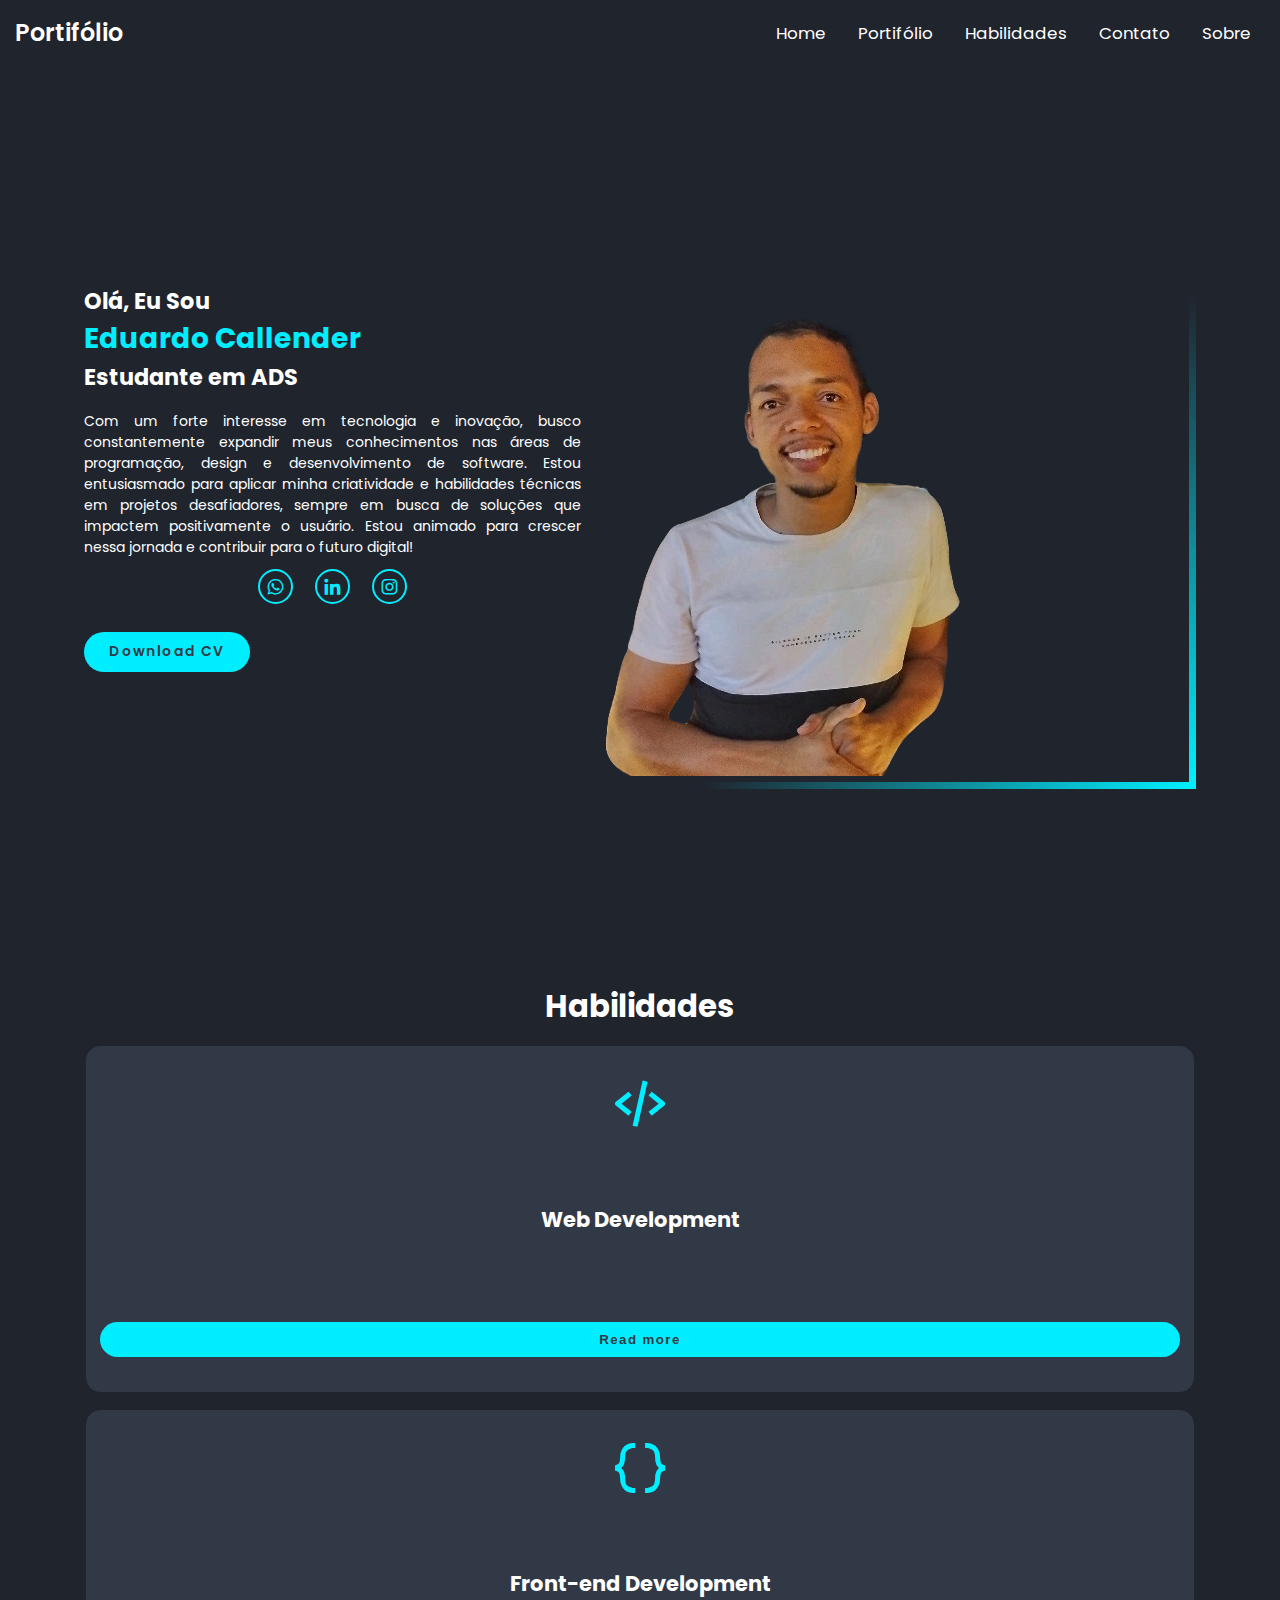
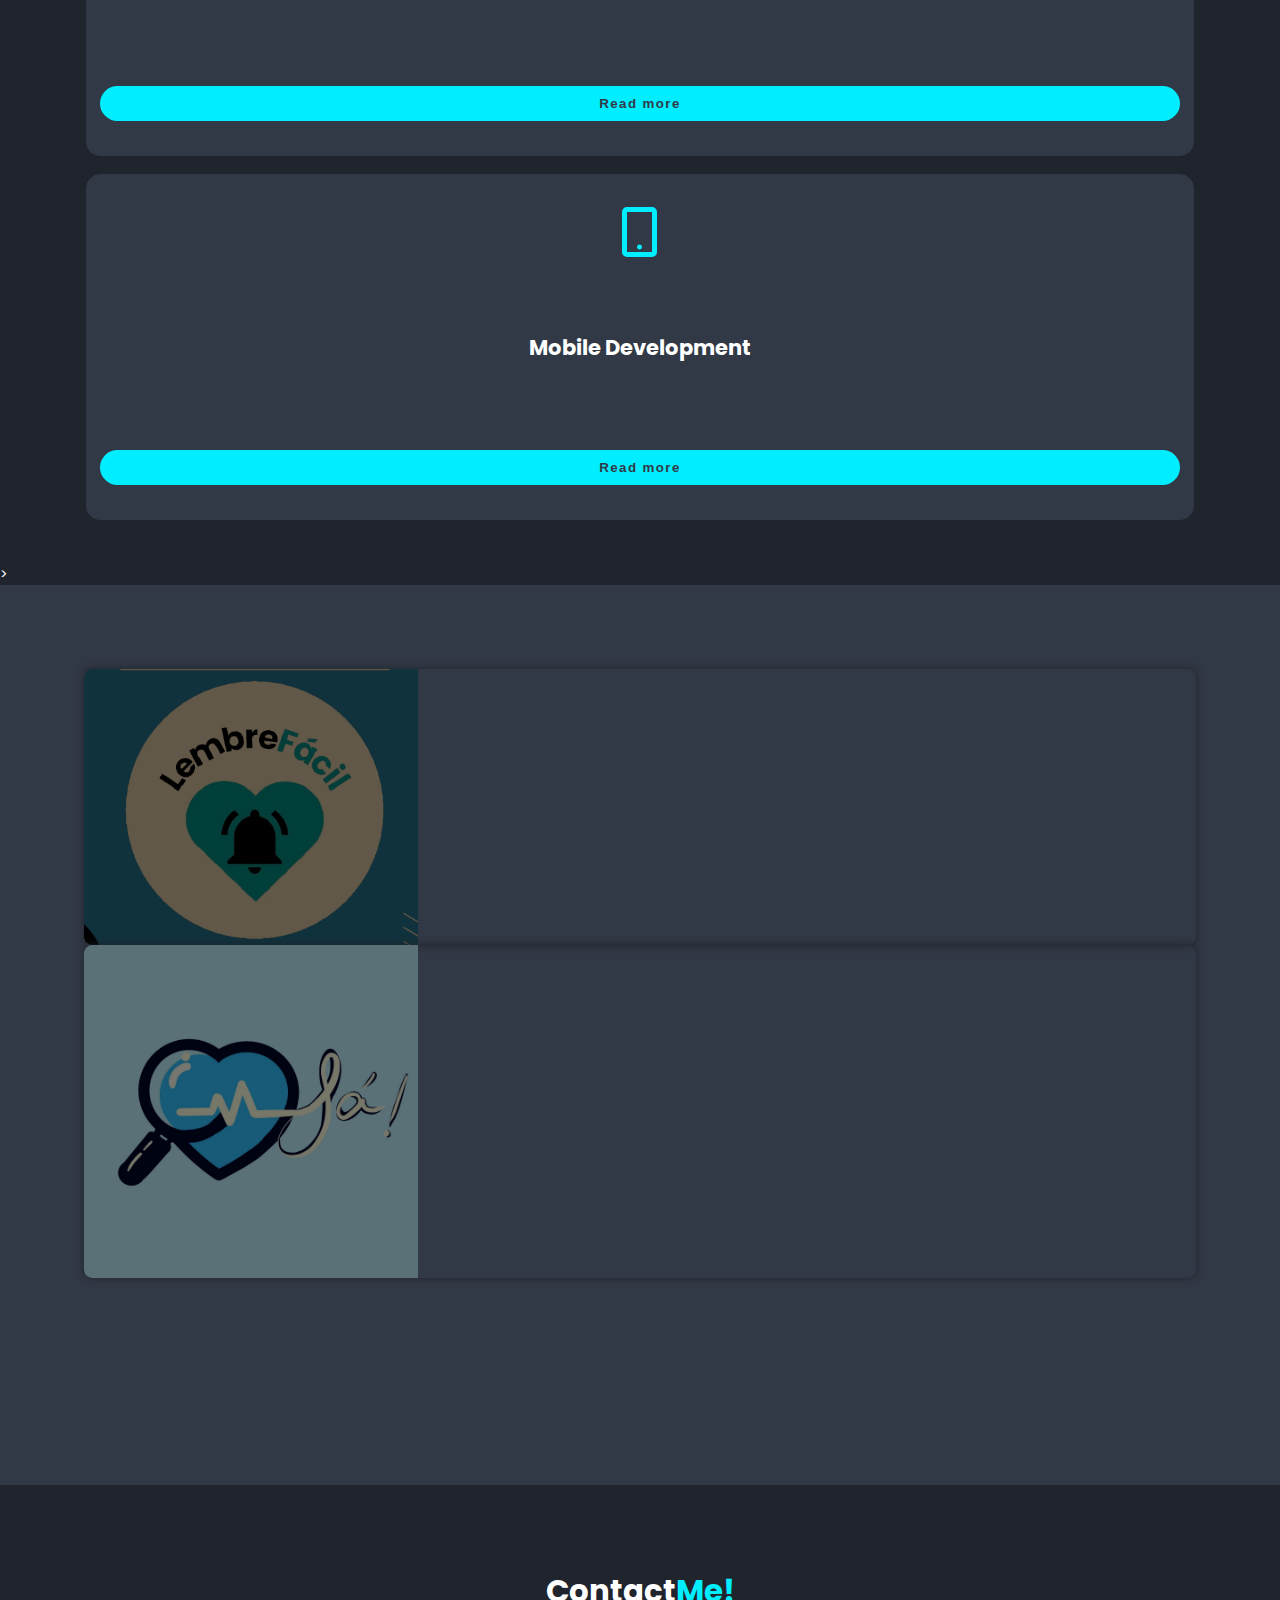
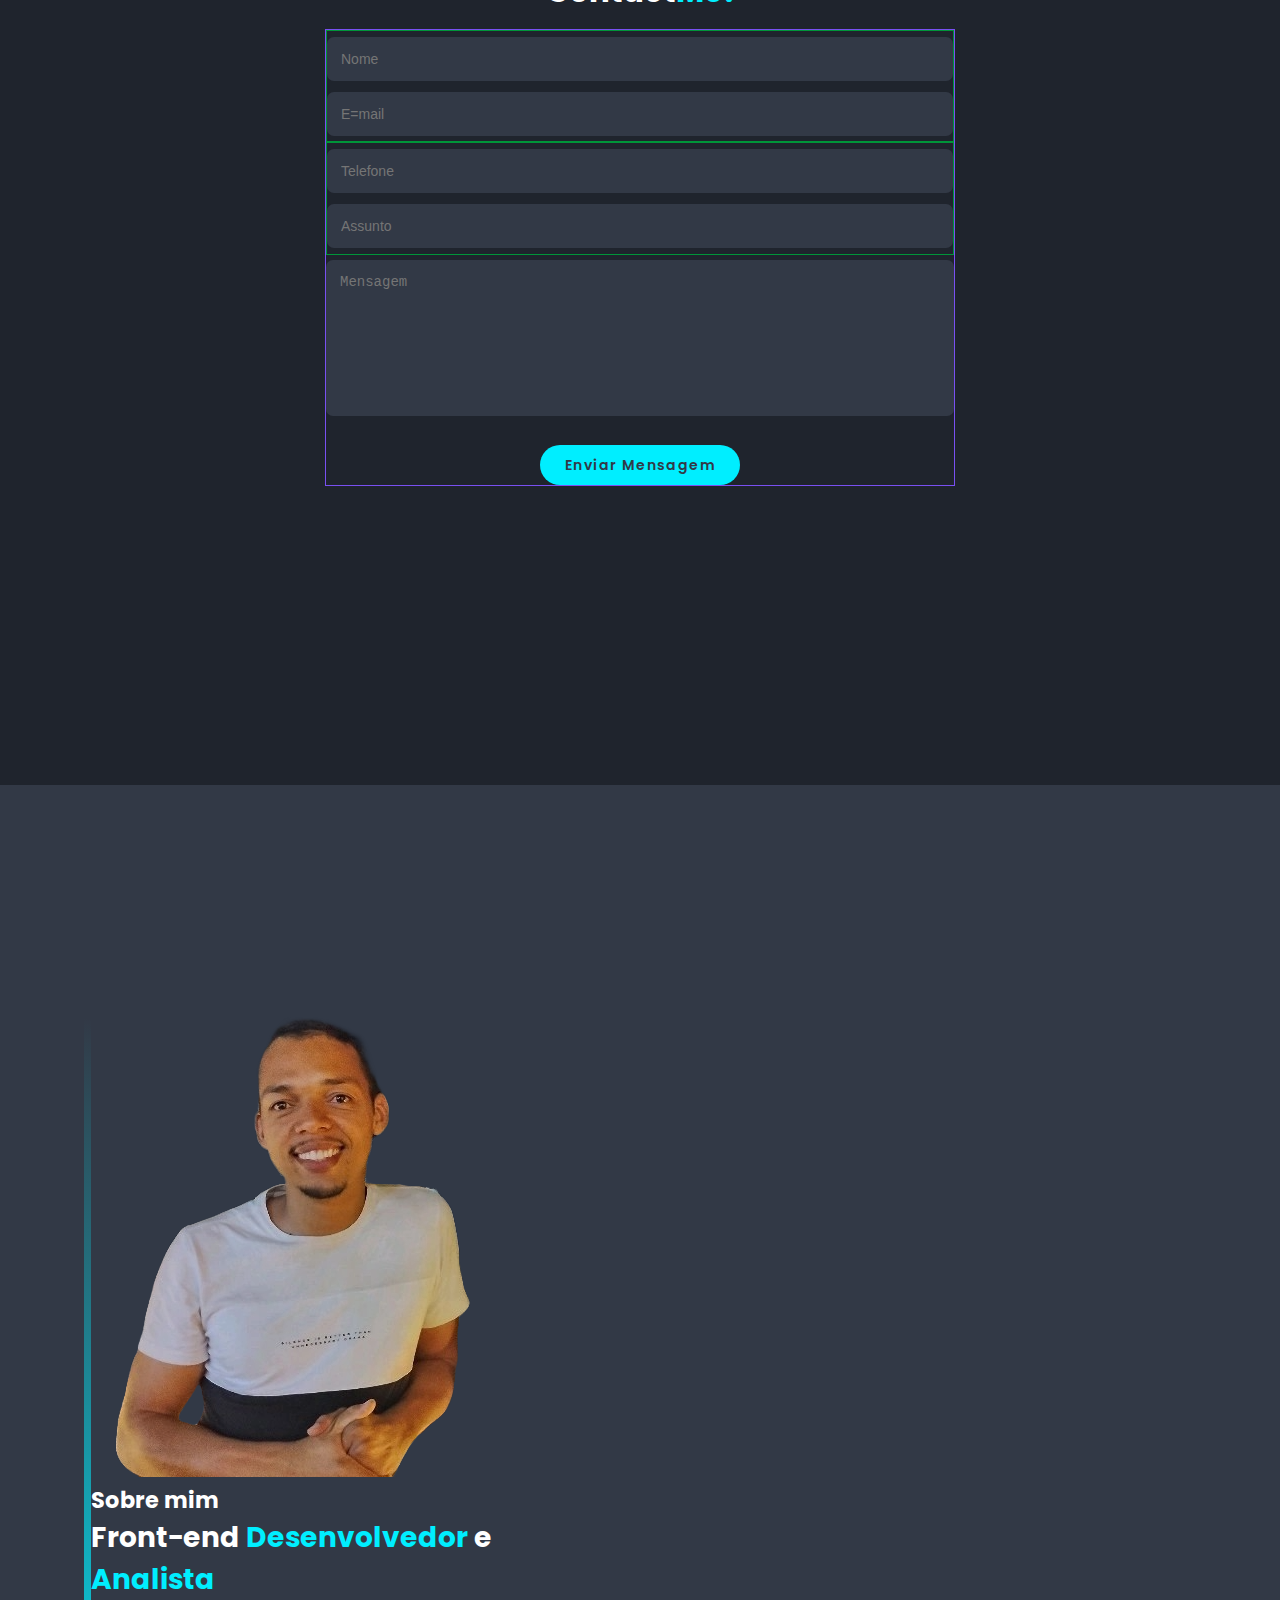
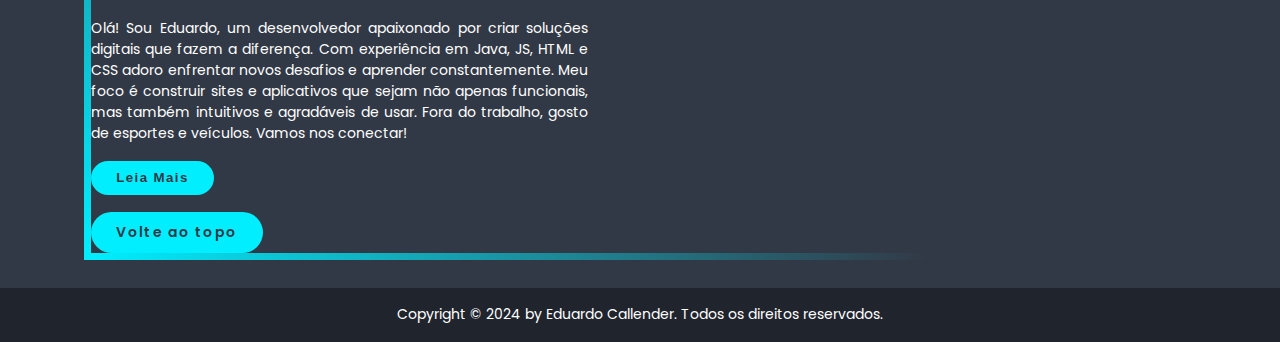
<file: index.html>
<!DOCTYPE html>
<html lang="en">
<head>
    <meta charset="UTF-8">
    <meta name="viewport" content="width=device-width, initial-scale=1.0">
    <title>Portifolio Website</title>
    <link rel="shortcut icon" href="#" type="image/x-icon">

    <!-- box Icons -->
    <link href='https://unpkg.com/boxicons@2.1.4/css/boxicons.min.css' rel='stylesheet'>
    <!-- CSS -->
    <link rel="stylesheet" href="css/style.css">

</head>
<body>
    <header>
        <a href="#" class="logo">Portifólio</a>

        <div class="nav">
            <a href="#home">Home</a>
            <a href="#portifolio">Portifólio</a>
            <a href="#services">Habilidades</a>
            <a href="#contact">Contato</a>
            <a href="#about">Sobre</a>
        </div>
    </header>

    <!-- Home section -->
    <section class="home" id="home">
        <div class="home-content">
            <h3>Olá, Eu Sou</h3>
            <h1><span>Eduardo Callender</span></h1>
            <h3>Estudante em ADS</h3>

            <p>
                Com um forte interesse em tecnologia e inovação, busco constantemente expandir meus conhecimentos nas áreas de programação, design e desenvolvimento de software. Estou entusiasmado para aplicar minha criatividade e habilidades técnicas em projetos desafiadores, sempre em busca de soluções que impactem positivamente o usuário. Estou animado para crescer nessa jornada e contribuir para o futuro digital!

            </p>

            <div class="social-media">
                <a href="https://wa.me/5511953605656" target="_blank" rel="noopener noreferrer"><i class='bx bxl-whatsapp'></i></a>
                <a href="https://www.linkedin.com/in/eduardo-s-callender-7a61bb55/" target="_blank" rel="noopener noreferrer"><i class='bx bxl-linkedin'></i></a>
                <a href="https://www.instagram.com/duh_211/" target="_blank" rel="noopener noreferrer"><i class='bx bxl-instagram'></i></a>
            </div>
            
            
            <div>
                <a href="#" class="btn">Download CV</a>
            </div>
        </div>

        <div class="home-img">
            <img src="img/profile.png" alt="Profile Picture">
        </div>
    </section>
    </section>
    <!-- /Home section -->

    <!-- Service section -->
    <section class="services" id="services">
        <h2>Habilidades</h2>

        <div class="services-container">
            <div class="services-box">
                <i class='bx bx-code-alt'></i>
                <h3>Web Development</h3>
                <p style="display:none;">Como desenvolvedor web, minha paixão é transformar ideias em experiências digitais impactantes. Especializado em criar sites responsivos e funcionais, busco sempre combinar estética e usabilidade. Cada projeto é uma oportunidade de aprender e inovar, utilizando as mais recentes tecnologias para entregar soluções que atendam às necessidades dos meus clientes. Estou sempre em busca de novos desafios para aprimorar minhas habilidades e contribuir com a criação de um ambiente online dinâmico e atraente.</p>
                <!-- <a href="#" class="btn">Read more</a> -->
                <button class="btn" onclick="showMoreInfo()">Read more</button>

            </div>
            

            <div class="services-box">
                <i class='bx bx-code-curly' ></i>
                <h3>Front-end Development</h3>

                <p>
                    Meu foco é criar interfaces que não apenas impressionem visualmente, mas que também proporcionem uma experiência de usuário intuitiva e fluida. Com um forte domínio de HTML, CSS e JavaScript, busco implementar designs responsivos que se adaptem a diferentes dispositivos. Acredito que cada pixel conta, e trabalho para garantir que cada interação seja envolvente e eficiente, sempre mantendo a performance e a acessibilidade em mente.
                </p>
                <!-- <a href="#" class="btn">Read more</a> -->
                <button class="btn" onclick="showMoreInfo()">Read more</button>

            </div>
            <div class="services-box">
                <i class='bx bx-mobile-alt'></i>
                <h3>Mobile Development</h3>

                <p>
                    Com um enfoque em design responsivo e funcionalidade, utilizo tecnologias modernas para construir aplicativos nativos e híbridos que se adaptam perfeitamente a diferentes plataformas. Estou sempre atento às tendências do mercado e às necessidades dos usuários, buscando integrar funcionalidades intuitivas que garantam um desempenho ágil e uma navegação suave. Meu objetivo é transformar ideias em soluções práticas que melhorem a vida dos usuários.
                </p>

                <!-- <a href="#" class="btn">Read more</a> -->
                <button class="btn" onclick="showMoreInfo()">Read more</button>

            </div>
        </div>   
            
    
    </div>

    </section>

    <!-- /Service section -->

    <!-- <--portifolio-section-->>
    <section class="portifolio" id="portifolio>
        <h2> Latest<span>Projects</span></h2>

        <div class="portifolio-container">
            <div class="portifolio-box">
                <img src="img/lembre.png">

                <div class="portifolio-layer">
                    <h4>LembreFácil</h4>

                    <p>O LembreFácil é um aplicativo criado para ajudar os idosos a gerenciar sua saúde de forma simples e prática. A ideia é facilitar o dia a dia, com lembretes para tomar medicamentos e agendar consultas. A interface é fácil de usar, com botões grandes e texto claro, para que todos consigam navegar sem dificuldades.

                        O aplicativo também permite que os usuários registrem informações sobre sua saúde e compartilhem com familiares, tornando a comunicação mais fácil. Estamos sempre buscando feedback dos usuários para melhorar a experiência e garantir que tudo funcione da melhor maneira possível.</p>

                        <a href="https://lembrefacil.github.io/lembrefacil-website/" class="btn" target="_blank" rel="noopener noreferrer">Visite LembreFácil</a>

                        <!-- <a href="#"><i class='bx bx-link-external' >https://lembrefacil.github.io/lembrefacil-website/</i></a> -->
                </div>
            </div>

            <div class="portifolio-box">
                <img src="img/01.png">

                <div class="portifolio-layer">
                    <h4>Consulta Já</h4>

                    <p>Durante minha experiência no desenvolvimento do aplicativo "Consulta Já", que visa auxiliar as unidades básicas de saúde, tive a oportunidade de contribuir significativamente para a gestão de agendamentos de consultas médicas e marcações de exames. Este projeto é fundamental para otimizar o atendimento nas unidades de saúde, reduzindo filas e melhorando a experiência do paciente.

Minha atuação envolveu várias etapas do ciclo de vida do desenvolvimento de software, com foco especial na documentação </p>

                    <a href="#"><i class='bx bx-link-external' ></i></a>
                </div>
            </div>
            <!-- <div class="portifolio-box">
                <img src="img/02.jpg">

                <div class="portifolio-layer">
                    <h4>Web Development</h4>

                    <p>
                        Lorem ipsum dolor sit amet, consectetur adipisicing elit. Non aspernatur est dolorum cumque, iste voluptas repudiandae quia earum quaerat mollitia laboriosam nobis, sed libero ad. Veritatis, neque aliquam numquam voluptatibus saepe ea dolor consequuntur aliquid commodi eveniet? Delectus, aliquam eligendi adipisci dignissimos cupiditate corrupti perferendis veritatis veniam nostrum, nulla ad doloribus ducimus aut dolorem, asperiores quae. Exercitationem nam voluptas esse vero nulla assumenda ducimus aperiam possimus quos tenetur harum repellendus suscipit odit asperiores reiciendis numquam, tempore est, quasi, voluptate enim nihil explicabo recusandae. Itaque ipsam vitae velit neque, placeat at blanditiis earum expedita repellendus, quod eligendi adipisci numquam dolor ex!
                    </p>

                    <a href="#"><i class='bx bx-link-external' ></i></a>
                </div>
            </div> -->
            <!-- <div class="portifolio-box">
                <img src="img/03.jpg>">

                <div class="portifolio-layer">
                    <h4>Web Development</h4>

                    <p>
                        Lorem ipsum dolor sit amet, consectetur adipisicing elit. Non aspernatur est dolorum cumque, iste voluptas repudiandae quia earum quaerat mollitia laboriosam nobis, sed libero ad. Veritatis, neque aliquam numquam voluptatibus saepe ea dolor consequuntur aliquid commodi eveniet? Delectus, aliquam eligendi adipisci dignissimos cupiditate corrupti perferendis veritatis veniam nostrum, nulla ad doloribus ducimus aut dolorem, asperiores quae. Exercitationem nam voluptas esse vero nulla assumenda ducimus aperiam possimus quos tenetur harum repellendus suscipit odit asperiores reiciendis numquam, tempore est, quasi, voluptate enim nihil explicabo recusandae. Itaque ipsam vitae velit neque, placeat at blanditiis earum expedita repellendus, quod eligendi adipisci numquam dolor ex!
                    </p>

                    <a href="#"><i class='bx bx-link-external' ></i></a>
                </div>
            </div>
            <div class="portifolio-box">
                <img src="img/04.jpg">

                <div class="portifolio-layer">
                    <h4>Web Development</h4>

                    <p>
                        Lorem ipsum dolor sit amet, consectetur adipisicing elit. Non aspernatur est dolorum cumque, iste voluptas repudiandae quia earum quaerat mollitia laboriosam nobis, sed libero ad. Veritatis, neque aliquam numquam voluptatibus saepe ea dolor consequuntur aliquid commodi eveniet? Delectus, aliquam eligendi adipisci dignissimos cupiditate corrupti perferendis veritatis veniam nostrum, nulla ad doloribus ducimus aut dolorem, asperiores quae. Exercitationem nam voluptas esse vero nulla assumenda ducimus aperiam possimus quos tenetur harum repellendus suscipit odit asperiores reiciendis numquam, tempore est, quasi, voluptate enim nihil explicabo recusandae. Itaque ipsam vitae velit neque, placeat at blanditiis earum expedita repellendus, quod eligendi adipisci numquam dolor ex!
                    </p>

                    <a href="#"><i class='bx bx-link-external' ></i></a>
                </div>
            </div>
            <div class="portifolio-box">
                <img src="img/05.jpg">

                <div class="portifolio-layer">
                    <h4>Web Development</h4>

                    <p>
                        Lorem ipsum dolor sit amet, consectetur adipisicing elit. Non aspernatur est dolorum cumque, iste voluptas repudiandae quia earum quaerat mollitia laboriosam nobis, sed libero ad. Veritatis, neque aliquam numquam voluptatibus saepe ea dolor consequuntur aliquid commodi eveniet? Delectus, aliquam eligendi adipisci dignissimos cupiditate corrupti perferendis veritatis veniam nostrum, nulla ad doloribus ducimus aut dolorem, asperiores quae. Exercitationem nam voluptas esse vero nulla assumenda ducimus aperiam possimus quos tenetur harum repellendus suscipit odit asperiores reiciendis numquam, tempore est, quasi, voluptate enim nihil explicabo recusandae. Itaque ipsam vitae velit neque, placeat at blanditiis earum expedita repellendus, quod eligendi adipisci numquam dolor ex!
                    </p>

                    <a href="#"><i class='bx bx-link-external' ></i></a>
                </div>
            </div> -->
            


    </section>
    <!-- /portifolio-section -->


    <!-- contact-section -->
    <section class="contact" id="contact">
        <h2>Contact<span>Me!</span></h2>

        <form action"#">
            <div class="input-box">
                <input type="text" placeholder="Nome">
                <input type="email" placeholder="E=mail">
            </div>

            <div class="input-box">
                <input type="number" placeholder="Telefone">
                <input type="text" placeholder="Assunto">
            </div>

            <textarea cols="30" rows="8" placeholder="Mensagem"></textarea>   
            
            <a href="#" class="btn">Enviar Mensagem</a>
        </form>
    </section>
    <!-- /contact-section -->


    <!-- about-section -->
    <section class="about" id="about">
        <div class="about-img">
            <img src="img/profile.png" alt="Sobre mim"
        </div>

        <div class="about-content">
            <h3>Sobre mim</h3>
            
            <h1>Front-end <span>Desenvolvedor</span> e <span>Analista</span></h1>

            <p>
                Olá! Sou Eduardo, um desenvolvedor apaixonado por criar soluções digitais que fazem a diferença. Com experiência em Java, JS, HTML e CSS adoro enfrentar novos desafios e aprender constantemente. Meu foco é construir sites e aplicativos que sejam não apenas funcionais, mas também intuitivos e agradáveis de usar. Fora do trabalho, gosto de esportes e veículos. Vamos nos conectar!

            </p>
            
            <!-- <a href="#" class="btn">Ler mais</a> -->
            <button class="btn" onclick="showMoreInfo()">Leia Mais</button>

        </div>
        <a href="#" class="btn">Volte ao topo</a>

    </section>
    <!-- /about-section -->

    <footer>
        <p>Copyright &copy; 2024 by Eduardo Callender. Todos os direitos reservados.</p>
    </footer>


</body>

<!-- Javascript -->
<script src="js/script.js"></script>
</html>
</file>
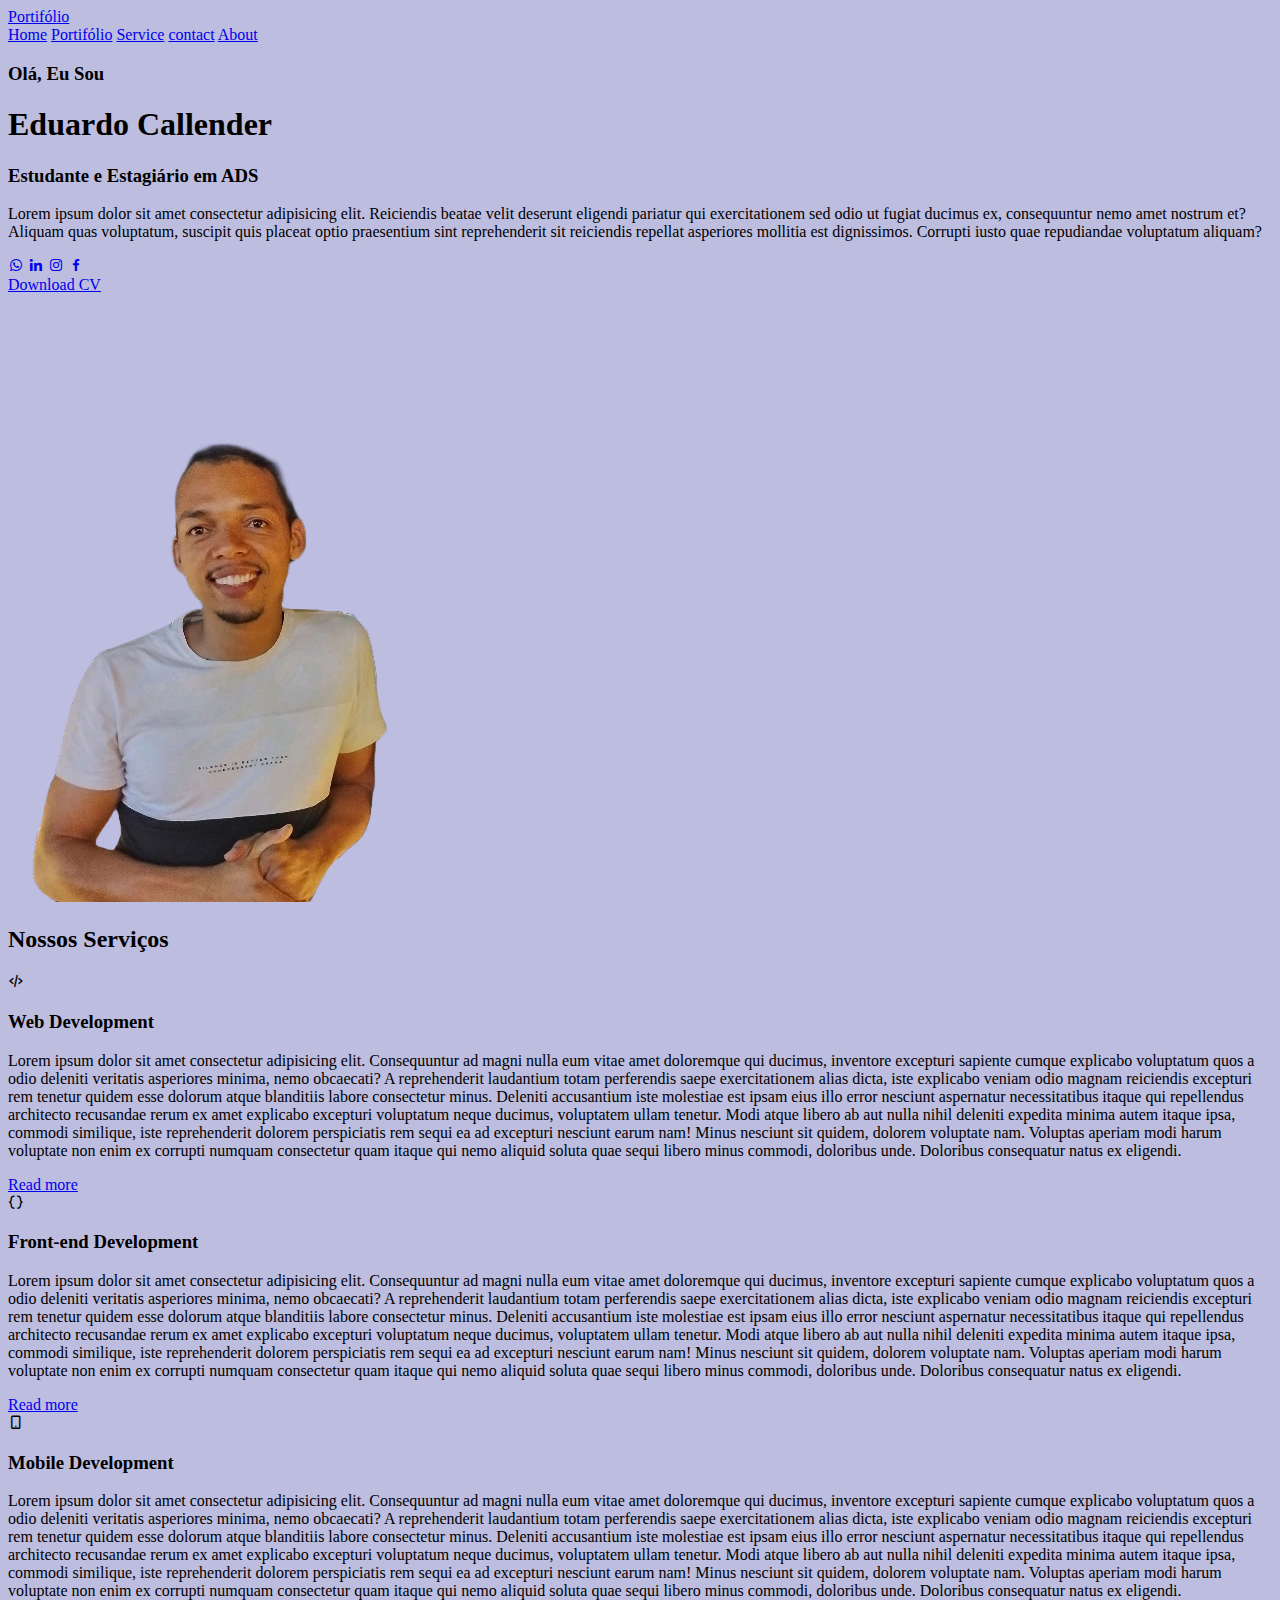
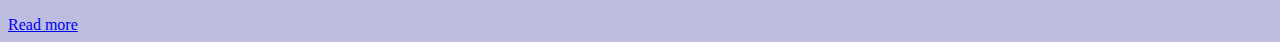
<file: Nova pasta/home.html>
<!DOCTYPE html>
<html lang="en">
<head>
    <meta charset="UTF-8">
    <meta name="viewport" content="width=device-width, initial-scale=1.0">
    <title>Portifolio Website</title>
    <link rel="shortcut icon" href="#" type="image/x-icon">

    <!-- box Icons -->
    <link href='https://unpkg.com/boxicons@2.1.4/css/boxicons.min.css' rel='stylesheet'>
    <!-- CSS -->
    <link rel="stylesheet" href="css/style.css">

</head>
<body>
    <header>
        <a href="e" class="logo">Portifólio</a>

        <div class="nav">
            <a href="#home">Home</a>
            <a href="#portifólio.html">Portifólio</a>
            <a href="#service.html">Service</a>
            <a href="#contact.html">contact</a>
            <a href="#about">About</a>
        </div>
    </header>

    <!-- Home section -->
    <section class="home" id="home">
        <div class="home-content">
            <h3>Olá, Eu Sou</h3>
            <h1>Eduardo Callender</h1>
            <h3>Estudante e <span>Estagiário</span> em <span>ADS</span></h3>

            <p>Lorem ipsum dolor sit amet consectetur adipisicing elit. Reiciendis beatae velit deserunt eligendi pariatur qui exercitationem sed odio ut fugiat ducimus ex, consequuntur nemo amet nostrum et? Aliquam quas voluptatum, suscipit quis placeat optio praesentium sint reprehenderit sit reiciendis repellat asperiores mollitia est dignissimos. Corrupti iusto quae repudiandae voluptatum aliquam?
            </p>

            <div class "social-media">
                <a href="#"><i class='bx bxl-whatsapp' ></i></a>
                <a href="#"><i class='bx bxl-linkedin' ></i></a>
                <a href="#"><i class='bx bxl-instagram' ></i></a>
                <a href="#"><i class='bx bxl-facebook' ></i></a>
            </div>

            <div>
                <a href="#" class="btn">Download CV</a>
            </div>
        </div>

        <div class="home-img">
            <img src="img/profile.png" alt="Profile Picture">
        </div>
    </section>
    </section>
    <!-- /Home section -->

    <!-- Service section -->
    <section class="services" id="services">
        <h2>Nossos Serviços</h2>

        <div class="services-container"
            <div class="services-box">
                <i class='bx bx-code-alt'></i>
                <h3>Web Development</h3>

                <p>Lorem ipsum dolor sit amet consectetur adipisicing elit. Consequuntur ad magni nulla eum vitae amet doloremque qui ducimus, inventore excepturi sapiente cumque explicabo voluptatum quos a odio deleniti veritatis asperiores minima, nemo obcaecati? A reprehenderit laudantium totam perferendis saepe exercitationem alias dicta, iste explicabo veniam odio magnam reiciendis excepturi rem tenetur quidem esse dolorum atque blanditiis labore consectetur minus. Deleniti accusantium iste molestiae est ipsam eius illo error nesciunt aspernatur necessitatibus itaque qui repellendus architecto recusandae rerum ex amet explicabo excepturi voluptatum neque ducimus, voluptatem ullam tenetur. Modi atque libero ab aut nulla nihil deleniti expedita minima autem itaque ipsa, commodi similique, iste reprehenderit dolorem perspiciatis rem sequi ea ad excepturi nesciunt earum nam! Minus nesciunt sit quidem, dolorem voluptate nam. Voluptas aperiam modi harum voluptate non enim ex corrupti numquam consectetur quam itaque qui nemo aliquid soluta quae sequi libero minus commodi, doloribus unde. Doloribus consequatur natus ex eligendi.</p>

                <a href="#" class="btn">Read more</a>
            </div>

            <div class="services-box">
                <i class='bx bx-code-curly' ></i>
                <h3>Front-end Development</h3>

                <p>Lorem ipsum dolor sit amet consectetur adipisicing elit. Consequuntur ad magni nulla eum vitae amet doloremque qui ducimus, inventore excepturi sapiente cumque explicabo voluptatum quos a odio deleniti veritatis asperiores minima, nemo obcaecati? A reprehenderit laudantium totam perferendis saepe exercitationem alias dicta, iste explicabo veniam odio magnam reiciendis excepturi rem tenetur quidem esse dolorum atque blanditiis labore consectetur minus. Deleniti accusantium iste molestiae est ipsam eius illo error nesciunt aspernatur necessitatibus itaque qui repellendus architecto recusandae rerum ex amet explicabo excepturi voluptatum neque ducimus, voluptatem ullam tenetur. Modi atque libero ab aut nulla nihil deleniti expedita minima autem itaque ipsa, commodi similique, iste reprehenderit dolorem perspiciatis rem sequi ea ad excepturi nesciunt earum nam! Minus nesciunt sit quidem, dolorem voluptate nam. Voluptas aperiam modi harum voluptate non enim ex corrupti numquam consectetur quam itaque qui nemo aliquid soluta quae sequi libero minus commodi, doloribus unde. Doloribus consequatur natus ex eligendi.</p>

                <a href="#" class="btn">Read more</a>
            </div>
            <div class="services-box">
                <i class='bx bx-mobile-alt'></i>
                <h3>Mobile Development</h3>

                <p>Lorem ipsum dolor sit amet consectetur adipisicing elit. Consequuntur ad magni nulla eum vitae amet doloremque qui ducimus, inventore excepturi sapiente cumque explicabo voluptatum quos a odio deleniti veritatis asperiores minima, nemo obcaecati? A reprehenderit laudantium totam perferendis saepe exercitationem alias dicta, iste explicabo veniam odio magnam reiciendis excepturi rem tenetur quidem esse dolorum atque blanditiis labore consectetur minus. Deleniti accusantium iste molestiae est ipsam eius illo error nesciunt aspernatur necessitatibus itaque qui repellendus architecto recusandae rerum ex amet explicabo excepturi voluptatum neque ducimus, voluptatem ullam tenetur. Modi atque libero ab aut nulla nihil deleniti expedita minima autem itaque ipsa, commodi similique, iste reprehenderit dolorem perspiciatis rem sequi ea ad excepturi nesciunt earum nam! Minus nesciunt sit quidem, dolorem voluptate nam. Voluptas aperiam modi harum voluptate non enim ex corrupti numquam consectetur quam itaque qui nemo aliquid soluta quae sequi libero minus commodi, doloribus unde. Doloribus consequatur natus ex eligendi.</p>

                <a href="#" class="btn">Read more</a>
            </div>
            
            
    
    </div>

    </section>

    <!-- /Service section -->
</body>

<!-- Javascript -->
<script src="js/script.js"></script>
</html>
</file>
<file: css/style.css>
@import url('https://fonts.googleapis.com/css2?family=Poppins:wght@300;400;500;600;700;800&display=swap');

:root{
    --main-color: #00eeff;
    --text-color: #ffffff;
    --bg--color-01: #1f242d;
    --bg--color-02: #323946;
    --color--00: #0000001a;

    /* Extra */
    --color-01: #999999;
    --color-02: #009539;
    --color-03: #7950f2;
    --color-04: #c00000;
    --color-05: #232323;
}

*{
    margin: 0;
    padding: 0;
    box-sizing: border-box;
    text-decoration: none;
    border: none;
    outline: none;
    scroll-behavior: smooth;
}

html{
    font-family: 'poppins',sans-serif;
    font-size: 14px;
    }

body{
    background-color: var(--bg--color-01);
    color:var(--text-color);
}

header{
    position: fixed;
    top:0;
    left: 0;
    width: 100%;
    padding: 1.1rem;
    background-color: var(--bg--color-01);
    display: flex;
    justify-content: space-between;
    align-items: center;
    z-index: 100;

    /* border: solid 1px var(--color-02); TESTE */
}

.logo {
    font-size: 1.7rem;
    color: var(--text-color);
    font-weight: 600;
    cursor:default;
}

.nav a {
    font-size: 1.2rem;
    color: var(--text-color);
    padding: 0.5rem 1rem;
    transition: 0.4s;

    /* border: solid 1px var(--color-02); TEST */
}

.nav a:hover {
    color: var(--main-color);
}

section {
    min-height: 100vh;
    padding: 6rem 6rem 2rem;

    /* border: solid 1px var(--color-02); Teste */
}

span {
    color: var(--main-color);
}

.home, .about {
    display:flex;
    flex-direction: row;
    justify-content: space-evenly;
    align-items: center;
}

.home-img {
    border-right: solid 0.5rem var(--main-color);
    border-bottom: solid 0.5rem var(--main-color);
    border-image: linear-gradient(135deg, transparent 60%, var(--main-color))1;
}

.about-img {
    border-left: solid 0.5rem var(--main-color);
    border-bottom: solid 0.5rem var(--main-color);
    border-image: linear-gradient(225deg, transparent 60%, var(--main-color))1;
}

.about {
    background-color: var(--bg--color-02);
}

.home-content, .about-content {
    width: 45%;
}

.home-content h3, .about-content h3 {
    font-weight: 700;
    font-size: 1.6rem;
}

.home-content p, .about-content p {
    margin-top: 1.2rem;
    text-align: justify;
}

.services h2,
.portifolio h2,
.contact h2 {
    font-size: 2.2rem;
    margin-bottom: 1rem;
    text-align: center;
}
 
.services-container .services-box {
    padding: 2rem 1rem 2.5rem;
    border-radius: 1.2rem;
    text-align: center;
    border: solid 0.15rem var(--main-color);
    background-color: var(--color-02);
    transition: 0.5s ease;
}

.services-box {
    display: flex;
    flex-direction: column;
    justify-content: space-between;
    min-height: 25rem;
    margin-bottom: 1rem;
}

.services-container .services-box {
    padding: 2rem 1rem 2.5rem;
    border-radius: 1.2rem;
    text-align: center;
    border: solid 0.15rem var(--bg--color-01);
    background-color: var(--bg--color-02);
    transition: 0.5s ease;
}

.services-container .services-box:hover {
    border-color: var(--main-color);
    transform: scale(1.01);
}

.services-box i {
    font-size: 4.3rem;
    color: var(--main-color);
}

.services-box h3 {
    font-size: 1.5rem;
}

.services-box p {
    margin: 1.5rem;
    letter-spacing: 0.1rem;
    /* N lines ... */
    display: -webkit-box;
    -webkit-line-clamp: 4;
    -webkit-box-orient: vertical;
    overflow: hidden;
    text-overflow: ellipsis;
}

.portifolio {
    background-color: var(--bg--color-02);
}

.portifolio-container {
    display: flex;
    flex-direction: column;
    gap: 1.2rem;
    /* justify-content: center; */
    border-right-width: 40rem;

}

.portifolio-box {
    position:relative;
    border-radius: 0.6rem;
    box-shadow: 0 0 0.6rem var(--bg--color-01);
    overflow: hidden;
    display: flex;
    align-items: baseline;
}

.portifolio-box img {
    width:30%;
    height: 50%;
    transition: 0.5s ease;
}

.portifolio-box img:hover {
    transform: scale(1.1);
}

.portifolio-box .portifolio-layer {
    position: absolute;
    bottom: 0;
    left: 0;
    width: 100%;
    height: 100%;
    background-color: linear-gradient(transparent, var(--main-color));
    display: flex;
    flex-direction: column;
    justify-content: center;
    align-items: center;
    text-align: center;
    padding: 0.4rem;
    transform: translateY(30rem);
    transition: 0.5s ease;
}

.portifolio-box:hover .portifolio-layer {
    transform: translateY(0);
}

.portifolio-layer h4 {
    font-size: 1.8rem;
}

.portifolio-layer p {
    margin: 0.2rem 0 0.5rem;
}

.portifolio-layer a {
    display: inline-flex;
    justify-content: center;
    align-items: center;
    width: 3rem;
    height: 3rem;
    background: var(--main-color);
    border-radius: 50%;
}

.portifolio-layer a i {
    font-size: 1.2rem;
    color: var(--bg--color-02);
}

form {
    max-width: 45rem;
    width: 90%;
    margin: 0.6rem auto;
    text-align: center;
    margin-bottom: 2rem;

    border: solid 1px var(--color-03);
}

form .input-box {
    display: flex;
    justify-content: space-between;
    flex-wrap: wrap;
    border: solid 1px var(--color-02);
}

form .input-box input,
form textarea {
    width: 100%;
    padding: 1rem;
    font-size: 1rem;
    color: var(--text-color);
    background-color: var(--bg--color-02);
    border-radius: 0.5rem;
    margin: 0.4rem 0;
}

form textarea {
    resize: none;
}

footer {
    display: flex;
    flex-direction:row;
    justify-content: center;
    align-items: center;
    padding: 1.2rem;
    background-color: var(--bg--color-01);
}

.social-media {
    display: flex;
    justify-content: center; /* Centraliza os ícones */
    flex-wrap: wrap; /* Permite quebra de linha em telas pequenas */
}

.social-media a {
    display: flex; /* Usar flex para centralizar o conteúdo */
    justify-content: center;
    align-items: center;
    width: 2.5rem; /* Um pouco maior para melhor toque em dispositivos móveis */
    height: 2.5rem; /* Mantendo a proporção circular */
    background: transparent; /* Fundo transparente */
    border: solid 0.15rem var(--main-color);
    border-radius: 50%; /* Formato circular */
    font-size: 1.5rem; /* Diminuir tamanho da fonte para melhorar estética */
    color: var(--main-color);
    margin: 0.8rem; /* Usar margem uniforme para espaçamento consistente */
    transition: background-color 0.3s ease, color 0.3s ease; /* Transições mais suaves */
}

.social-media a:hover {
    background-color: var(--main-color); /* Cor de fundo ao passar o mouse */
    color: var(--bg--color-02); /* Mudar a cor do ícone ao passar o mouse */
    box-shadow: 0 0 0.2rem var(--main-color); /* Adicionar sombra ao passar o mouse */
}



/* button */
.btn {
    display: inline-block;
    padding: 0.7rem 1.8rem;
    background-color: var(--main-color);
    border-radius: 2rem;
    color: var(--bg--color-02);
    font-weight: 600;
    letter-spacing: 0.1rem;
    transition: 0.3s ease;
    margin-top: 1.2rem;
}

.btn:hover {
    box-shadow: 0 0 0.3rem var(--main-color);
    background-color: inherit;
    color: var(--main-color);
    cursor: pointer;
}
/* /button */
/* menu hamburguer */
.menu-hamburguer {
    display: none;
    cursor: pointer;
}

.bar1, .bar2, .bar3 {
    width: 2rem;
    height: 0.3rem;
    background-color: var(--text-color);
    margin: 0.4rem 0;
    transition: 0.3s ease;
}

.change .bar1 {
    transform: translate(0, 0.65rem) rotate(-45deg);
}

.change .bar2 {
    opacity: 0;
}

.change .bar3 {
    transform: translate(0, -0.65rem) rotate(45deg);
}

/* /menu hamburguer */

/* media queries */

/* /media queries */
</file>
<file: Nova pasta/css/style.css>
body{
    background-color: rgb(189, 189, 224);
}
</file>
